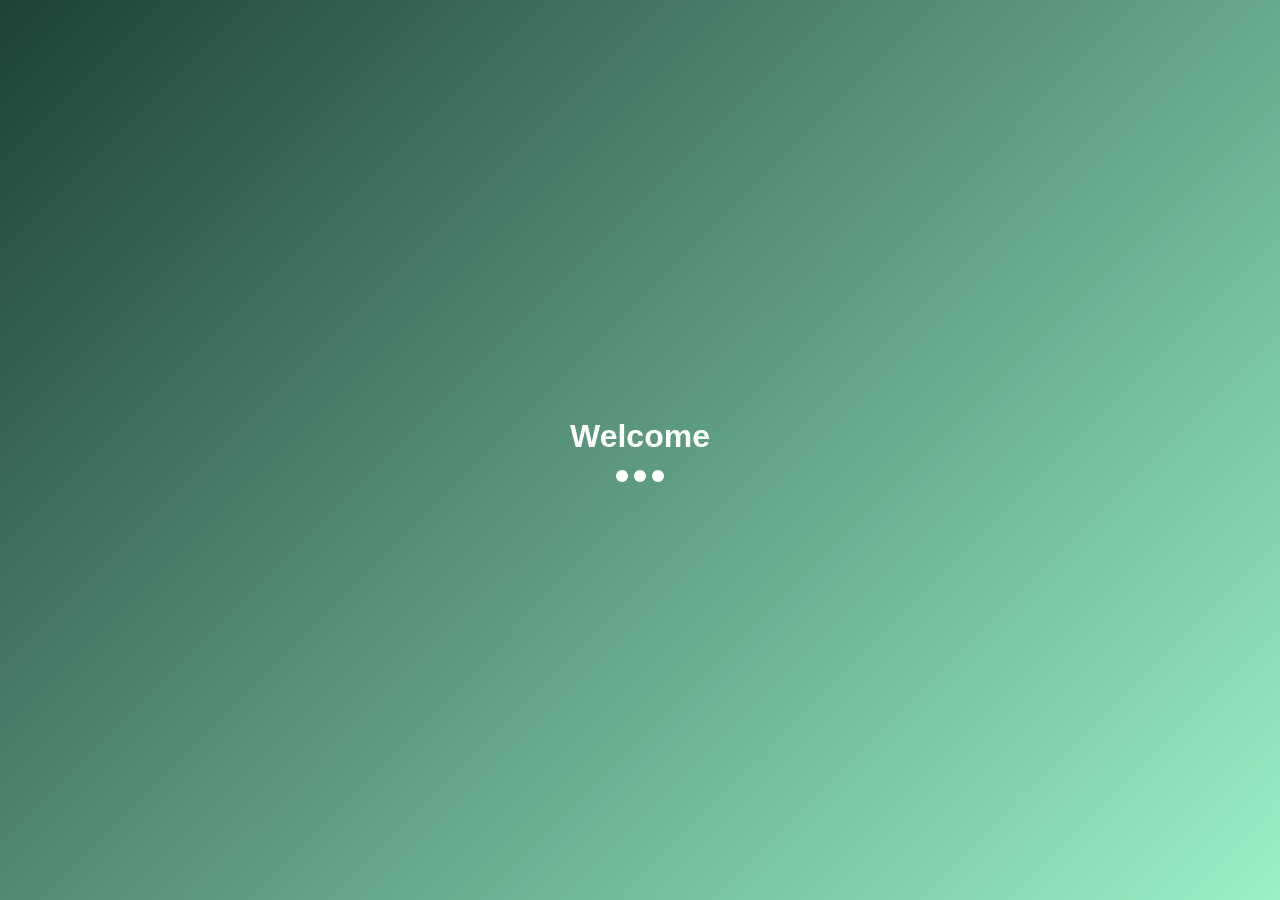
<file: index.html>
<!DOCTYPE html>
<html lang="en">
<head>
<meta charset="UTF-8">
<meta name="viewport" content="width=device-width, initial-scale=1.0">
<title>Welcome</title>

<link rel="stylesheet" href="Css/style.css">
<meta name="viewport" content="width=device-width, initial-scale=1.0, maximum-scale=1.0, user-scalable=no">


</head>

<body class="welcome-page">

<div class="welcome-screen">
    <h1>Welcome</h1>

    <div class="dots">
        <span></span>
        <span></span>
        <span></span>
    </div>
</div>

    <script src="Js/script.js" defer></script>
    
</body>
</html>
</file>
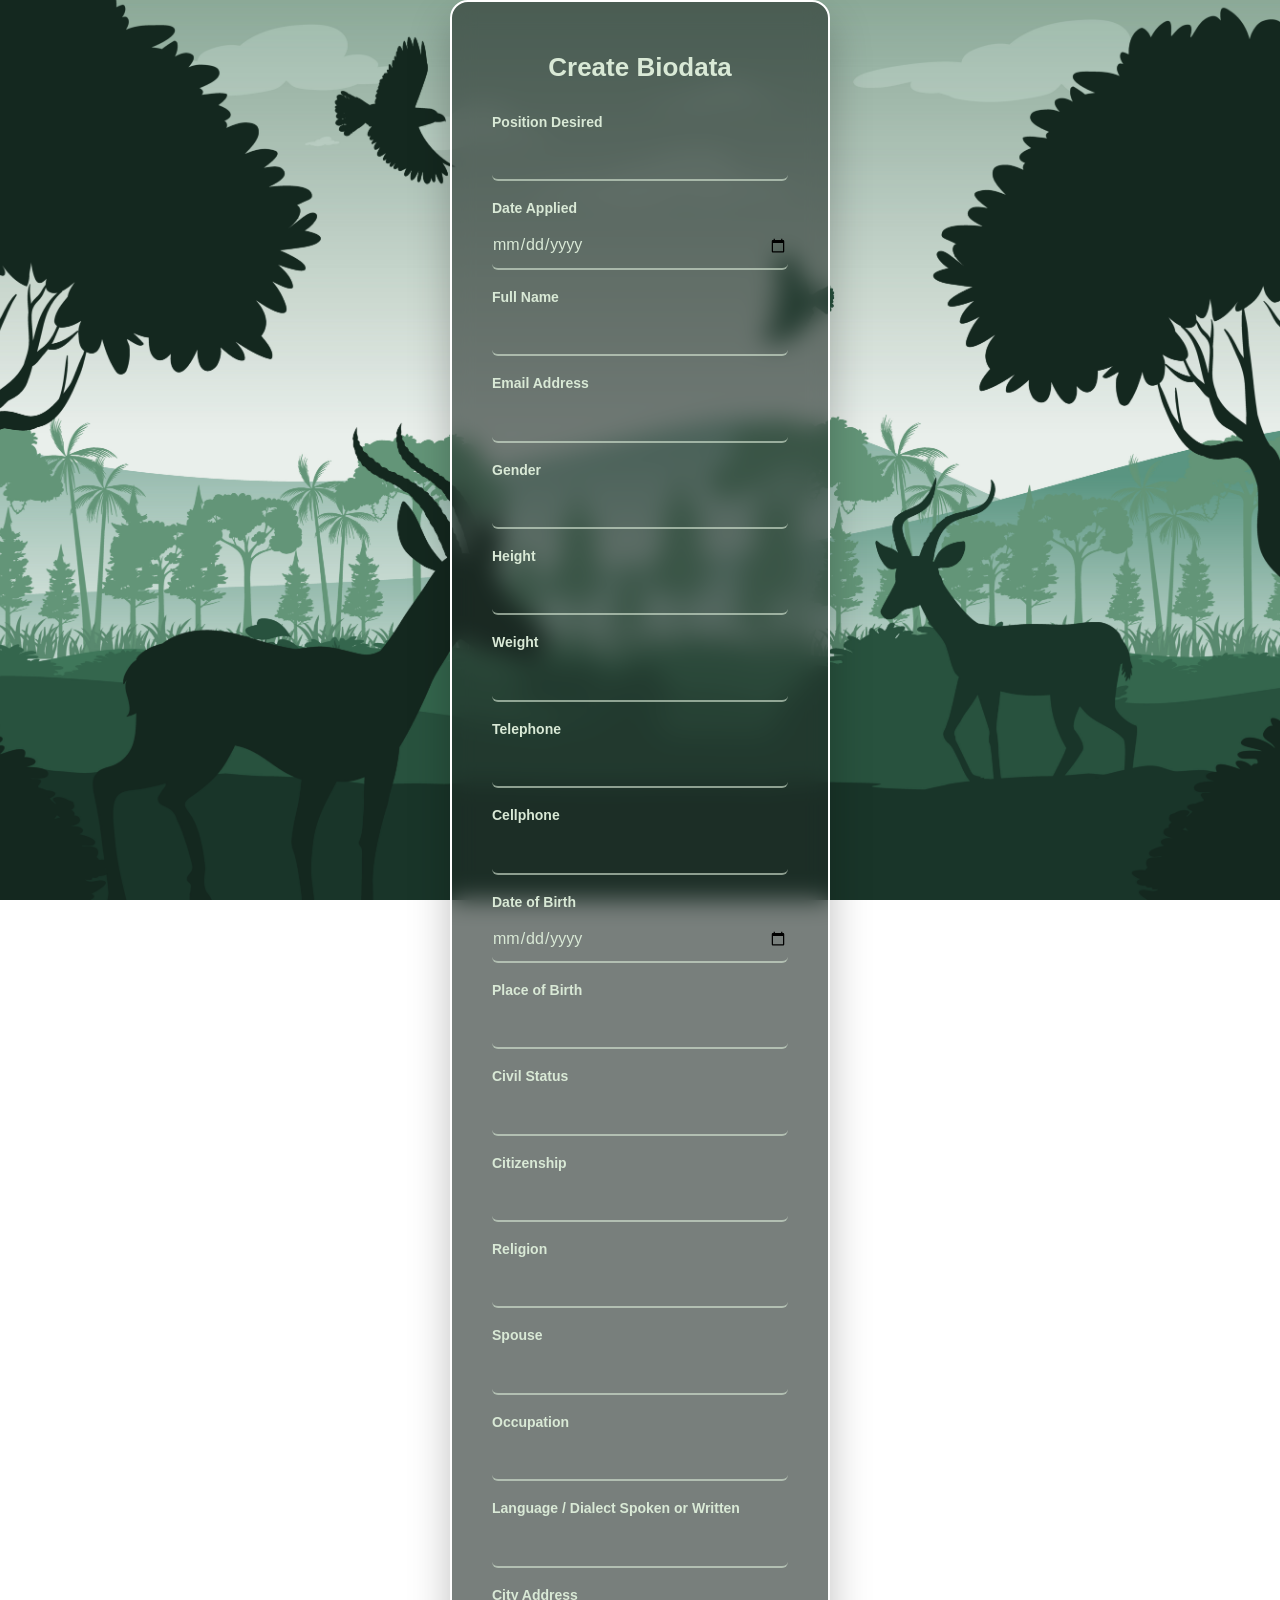
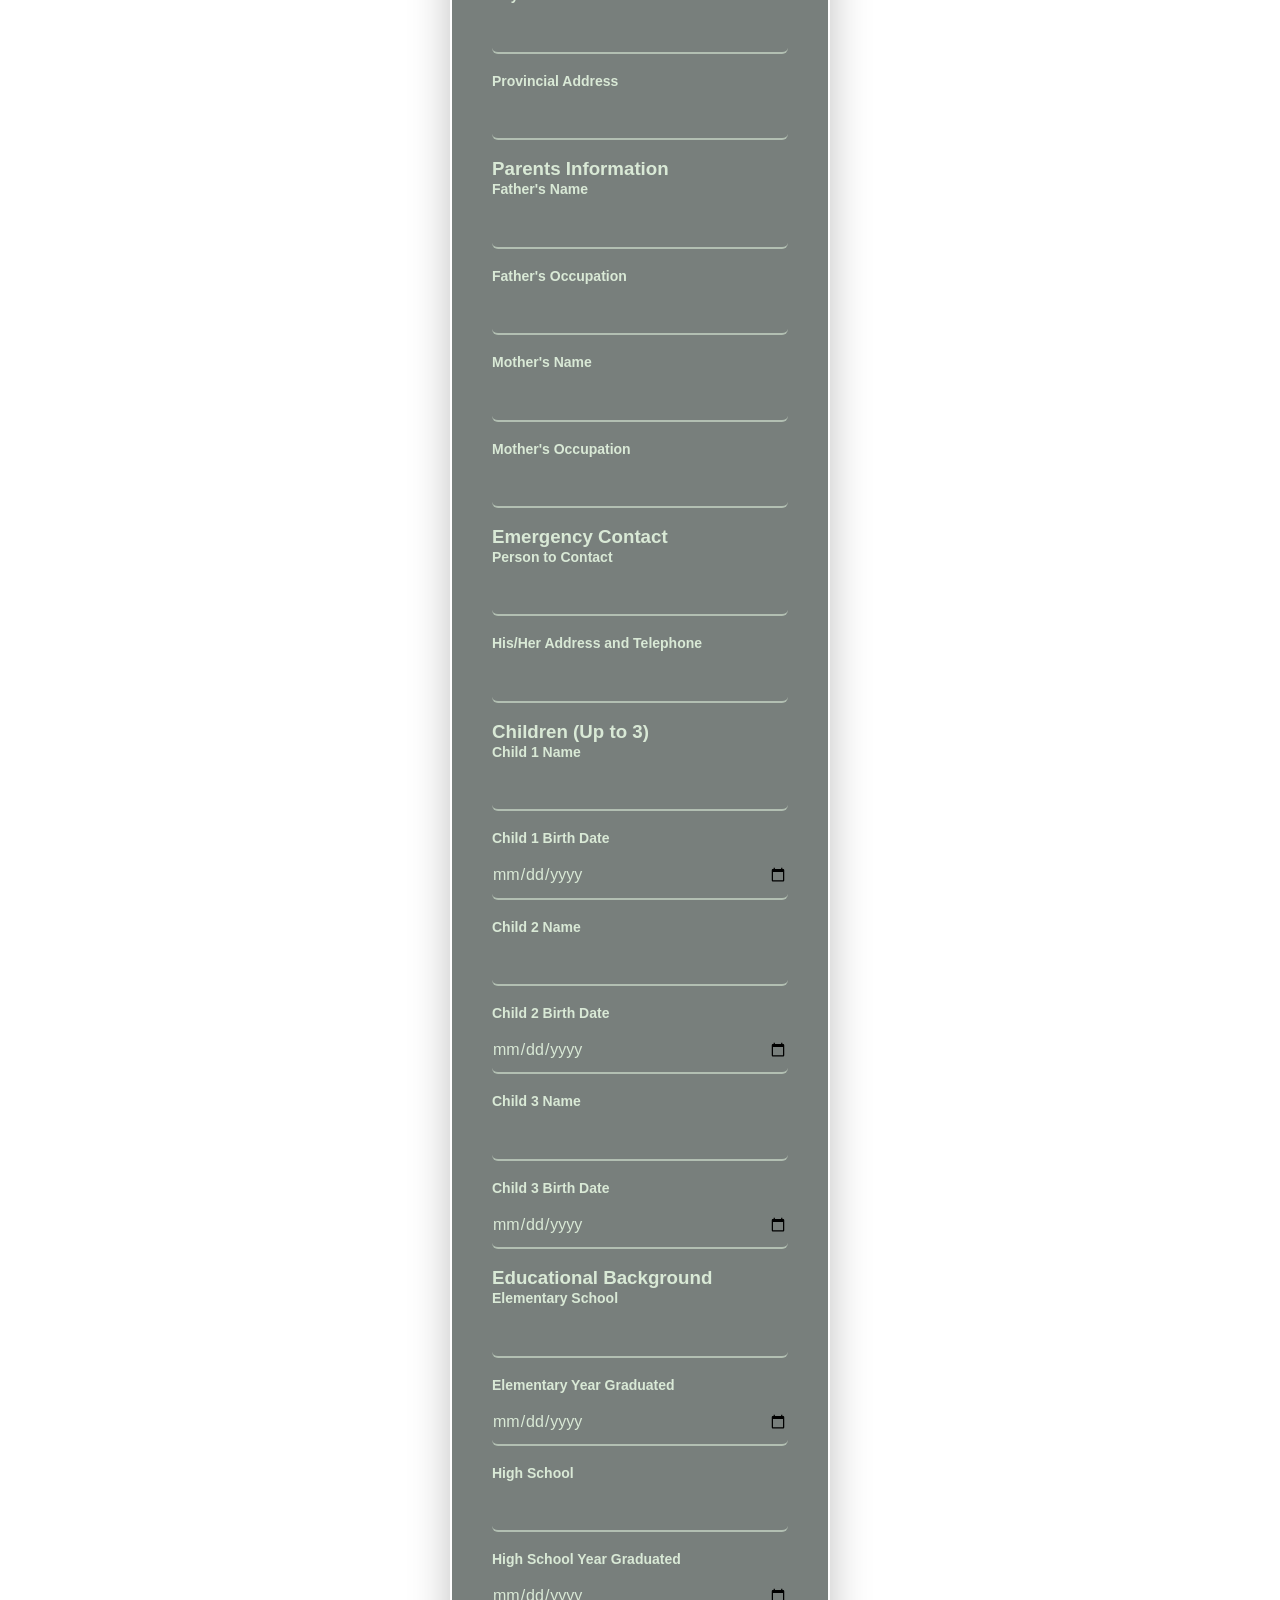
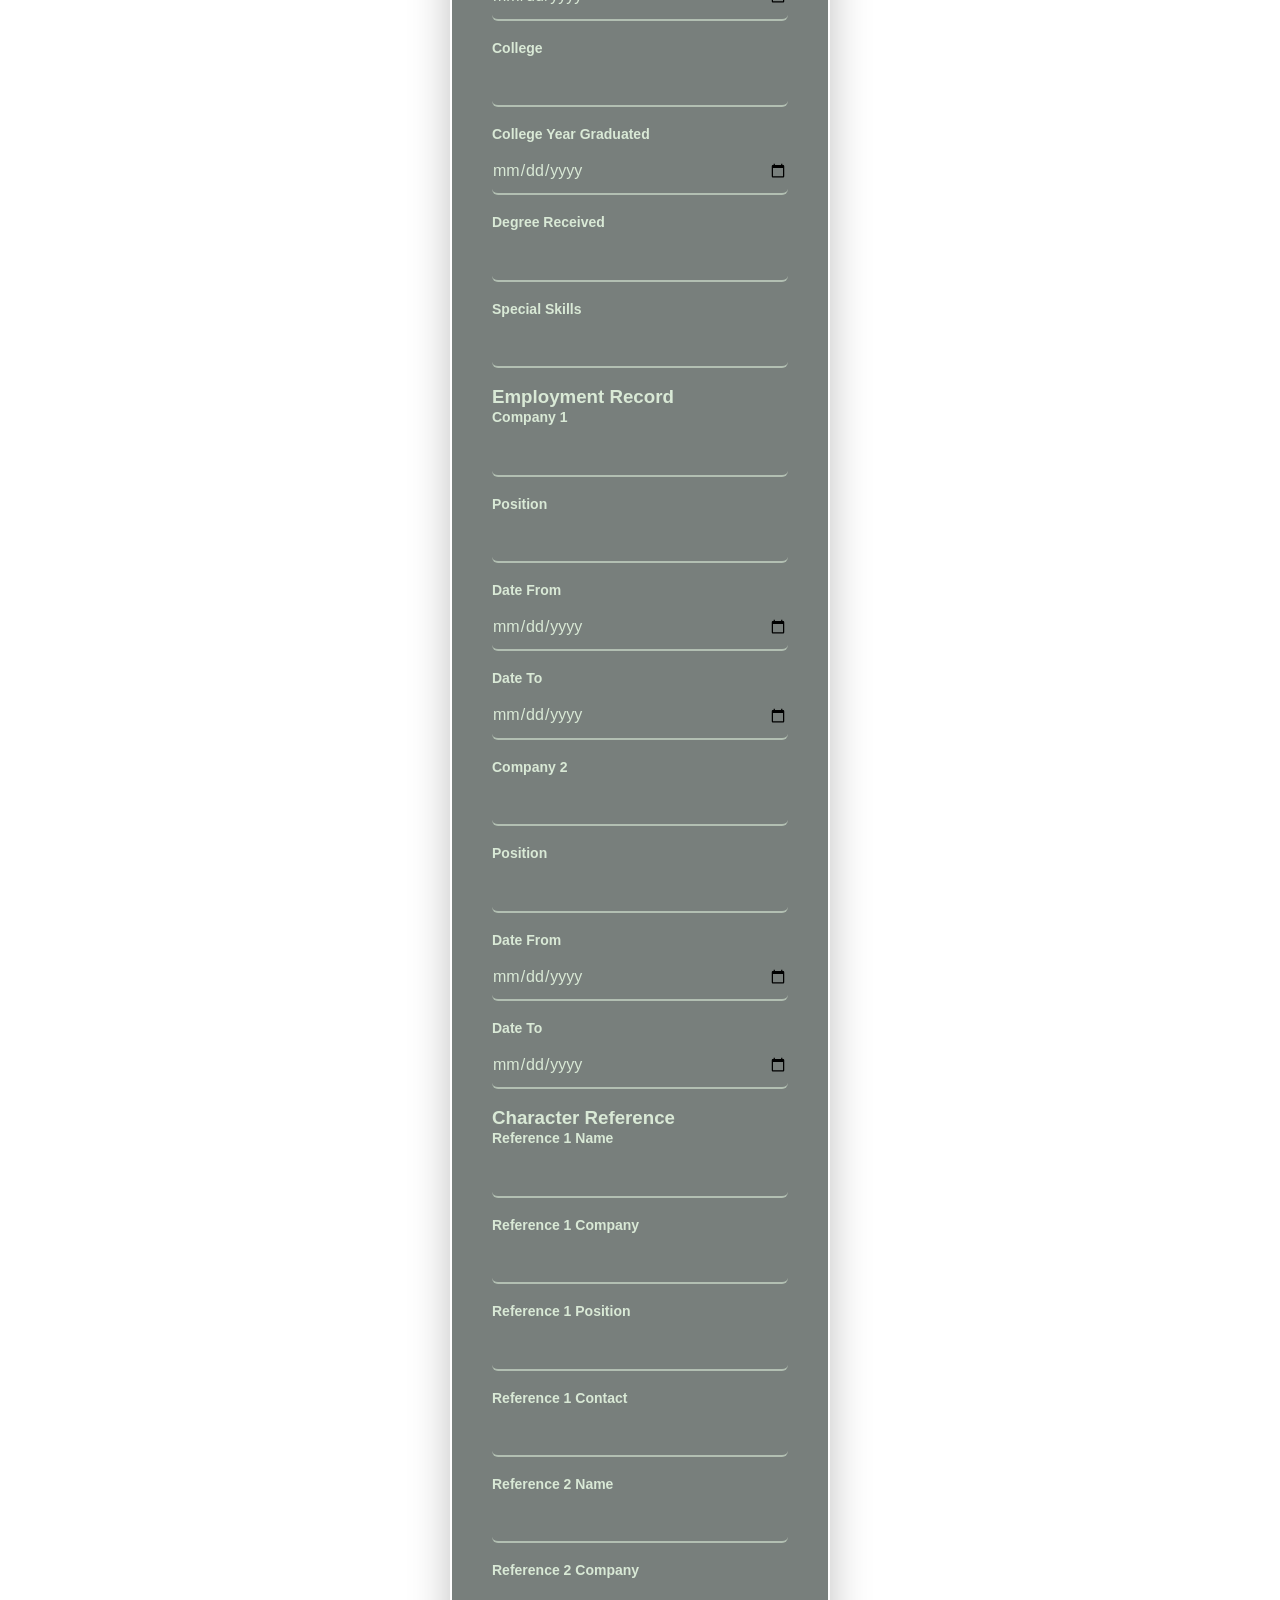
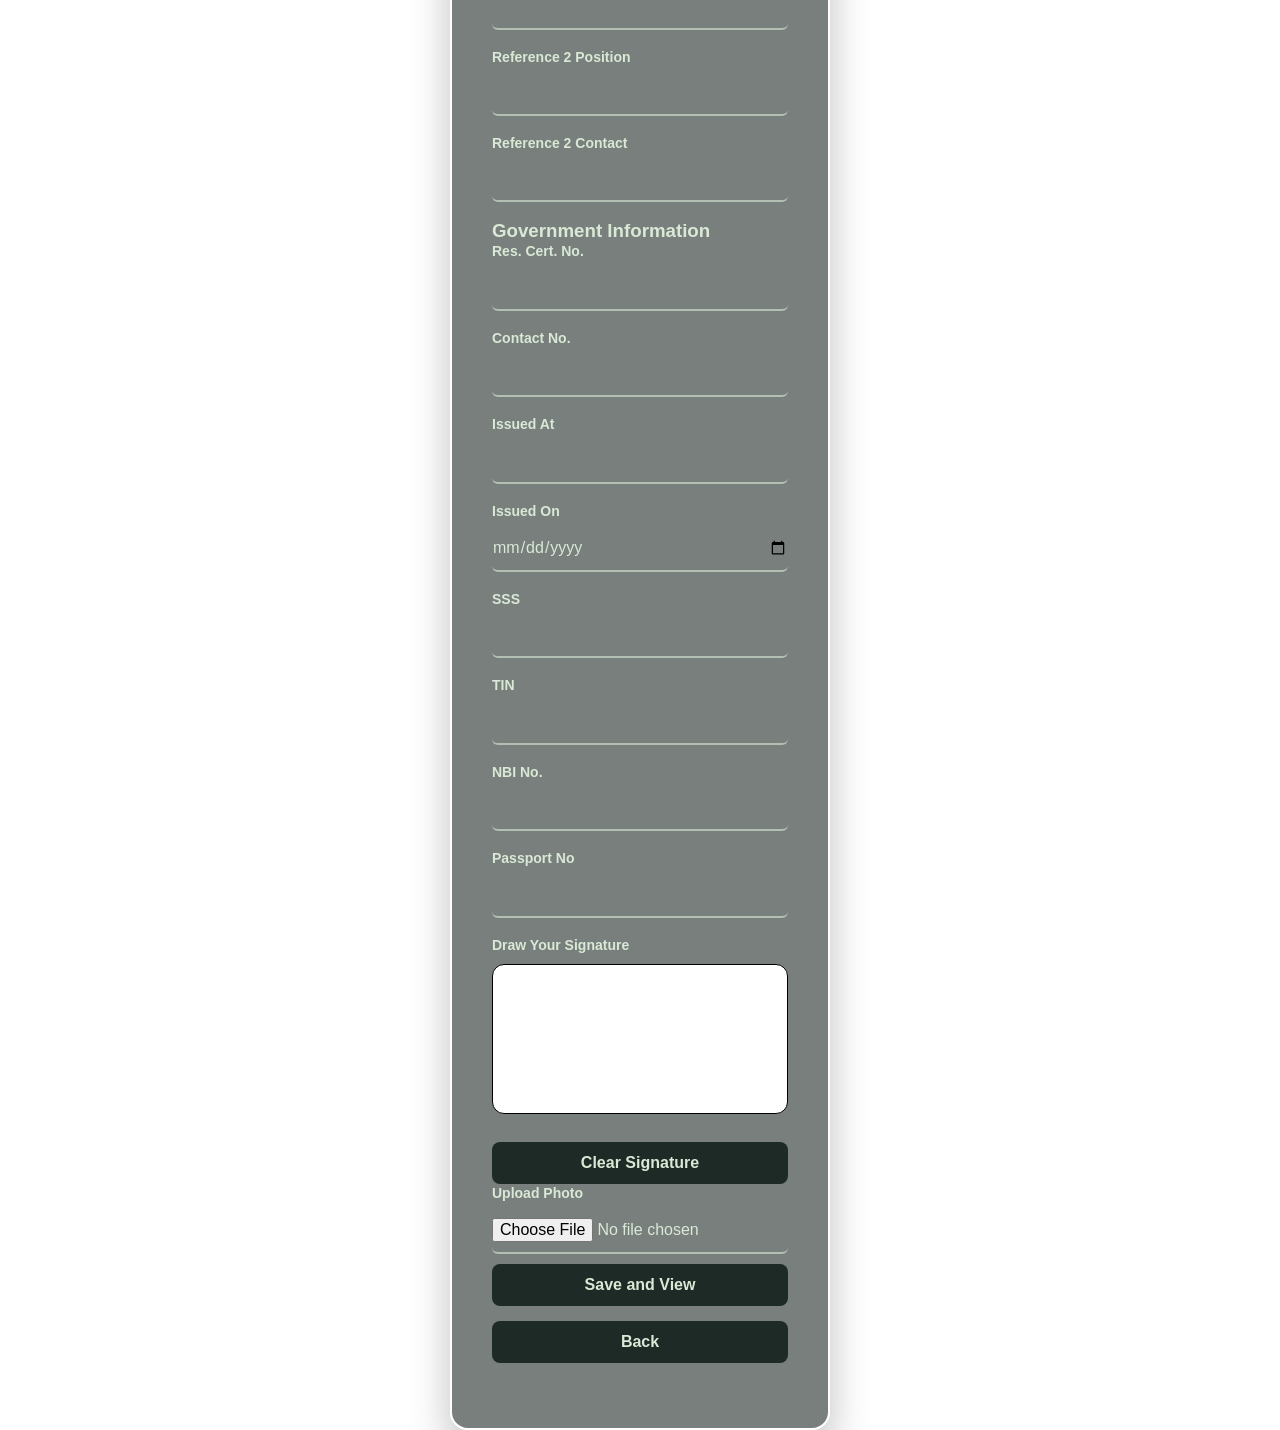
<file: create-biodata.html>
<!DOCTYPE html>
<html>
<head>
<title>Create Biodata</title>
<link rel="stylesheet" href="Css/style.css">
<meta name="viewport" content="width=device-width, initial-scale=1.0, maximum-scale=1.0, user-scalable=no">
</head>

<body class="create-biodata-page">

<div class="container">

<h2>Create Biodata</h2>

<!-- PERSONAL DATA -->

<label>Position Desired</label>
<input type="text" id="position"><br><br>

<label>Date Applied</label>
<input type="date" id="date"><br><br>

<label>Full Name</label>
<input type="text" id="name"><br><br>

<label>Email Address</label>
<input type="email" id="email"><br><br>

<label>Gender</label>
<input type="text" id="gender"><br><br>

<label>Height</label>
<input type="text" id="height"><br><br>

<label>Weight</label>
<input type="text" id="weight"><br><br>

<label>Telephone</label>
<input type="text" id="telephone"><br><br>

<label>Cellphone</label>
<input type="text" id="cellphone"><br><br>

<label>Date of Birth</label>
<input type="date" id="birth"><br><br>

<label>Place of Birth</label>
<input type="text" id="birthplace"><br><br>

<label>Civil Status</label>
<input type="text" id="civil"><br><br>

<label>Citizenship</label>
<input type="text" id="citizenship"><br><br>

<label>Religion</label>
<input type="text" id="religion"><br><br>

<label>Spouse</label>
<input type="text" id="spouse"><br><br>

<label>Occupation</label>
<input type="text" id="occupation"><br><br>

<label>Language / Dialect Spoken or Written</label>
<input type="text" id="language"><br><br>

<label>City Address</label>
<input type="text" id="city"><br><br>

<label>Provincial Address</label>
<input type="text" id="province"><br><br>

<!-- PARENTS -->

<h3>Parents Information</h3>

<label>Father's Name</label>
<input type="text" id="father"><br><br>

<label>Father's Occupation</label>
<input type="text" id="fatherjob"><br><br>

<label>Mother's Name</label>
<input type="text" id="mother"><br><br>

<label>Mother's Occupation</label>
<input type="text" id="motherjob"><br><br>

<!-- EMERGENCY -->

<h3>Emergency Contact</h3>

<label>Person to Contact</label>
<input type="text" id="emergency"><br><br>

<label>His/Her Address and Telephone</label>
<input type="text" id="emergencyDetails"><br><br>

<!-- CHILDREN -->

<h3>Children (Up to 3)</h3>

<label>Child 1 Name</label>
<input type="text" id="child1"><br><br>

<label>Child 1 Birth Date</label>
<input type="date" id="childBirth1"><br><br>

<label>Child 2 Name</label>
<input type="text" id="child2"><br><br>

<label>Child 2 Birth Date</label>
<input type="date" id="childBirth2"><br><br>

<label>Child 3 Name</label>
<input type="text" id="child3"><br><br>

<label>Child 3 Birth Date</label>
<input type="date" id="childBirth3"><br><br>

<!-- EDUCATIONAL BACKGROUND -->

<h3>Educational Background</h3>

<label>Elementary School</label>
<input type="text" id="elem"><br><br>

<label>Elementary Year Graduated</label>
<input type="date" id="elemYear"><br><br>

<label>High School</label>
<input type="text" id="hs"><br><br>

<label>High School Year Graduated</label>
<input type="date" id="hsYear"><br><br>

<label>College</label>
<input type="text" id="college"><br><br>

<label>College Year Graduated</label>
<input type="date" id="collegeYear"><br><br>

<label>Degree Received</label>
<input type="text" id="degree"><br><br>

<label>Special Skills</label>
<input type="text" id="skills"><br><br>


<!-- EMPLOYMENT -->

<h3>Employment Record</h3>

<label>Company 1</label>
<input type="text" id="company1"><br><br>

<label>Position</label>
<input type="text" id="position1"><br><br>

<label>Date From</label>
<input type="date" id="from1"><br><br>

<label>Date To</label>
<input type="date" id="to1"><br><br>

<label>Company 2</label>
<input type="text" id="company2"><br><br>

<label>Position</label>
<input type="text" id="position2"><br><br>

<label>Date From</label>
<input type="date" id="from2"><br><br>

<label>Date To</label>
<input type="date" id="to2"><br><br>

<!-- CHARACTER REFERENCE -->

<h3>Character Reference</h3>

<label>Reference 1 Name</label>
<input type="text" id="refname1"><br><br>

<label>Reference 1 Company</label>
<input type="text" id="refcompany1"><br><br>

<label>Reference 1 Position</label>
<input type="text" id="refposition1"><br><br>

<label>Reference 1 Contact</label>
<input type="text" id="refcontact1"><br><br>

<label>Reference 2 Name</label>
<input type="text" id="refname2"><br><br>

<label>Reference 2 Company</label>
<input type="text" id="refcompany2"><br><br>

<label>Reference 2 Position</label>
<input type="text" id="refposition2"><br><br>

<label>Reference 2 Contact</label>
<input type="text" id="refcontact2"><br><br>

<!-- GOVERNMENT INFO -->

<h3>Government Information</h3>

<label>Res. Cert. No.</label>
<input type="text" id="vrescert"><br><br>

<label>Contact No.</label>
<input type="text" id="vidcontact"><br><br>

<label>Issued At</label>
<input type="text" id="vissuedat"><br><br>

<label>Issued On</label>
<input type="date" id="vissuedon"><br><br>

<label>SSS</label>
<input type="text" id="vsss"><br><br>

<label>TIN</label>
<input type="text" id="vtin"><br><br>

<label>NBI No.</label>
<input type="text" id="vnbi"><br><br>

<label>Passport No</label>
<input type="text" id="vpassport"><br><br>

<label>Draw Your Signature</label>
<canvas id="signaturePad"
        width="375"
        height="120"
        style="border:1px solid black; display:block; margin-top:10px;">
</canvas>

<br>
<button type="button" onclick="clearSignature()">Clear Signature</button>

<label>Upload Photo</label>
<input type="file" id="photo" accept="image/*" onchange="previewPhoto(event)">
<br>
<img id="photoPreview" style="display:none; width:150px; height:150px; border:1px solid black; margin-top:10px;">

<!-- SAVE BUTTON -->

<button onclick="saveBiodata()">Save and View</button>
<a href="dashboard.html" class="back-button">Back</a>

</div>

<script src="Js/script.js"></script>

</body>
</html>
</file>
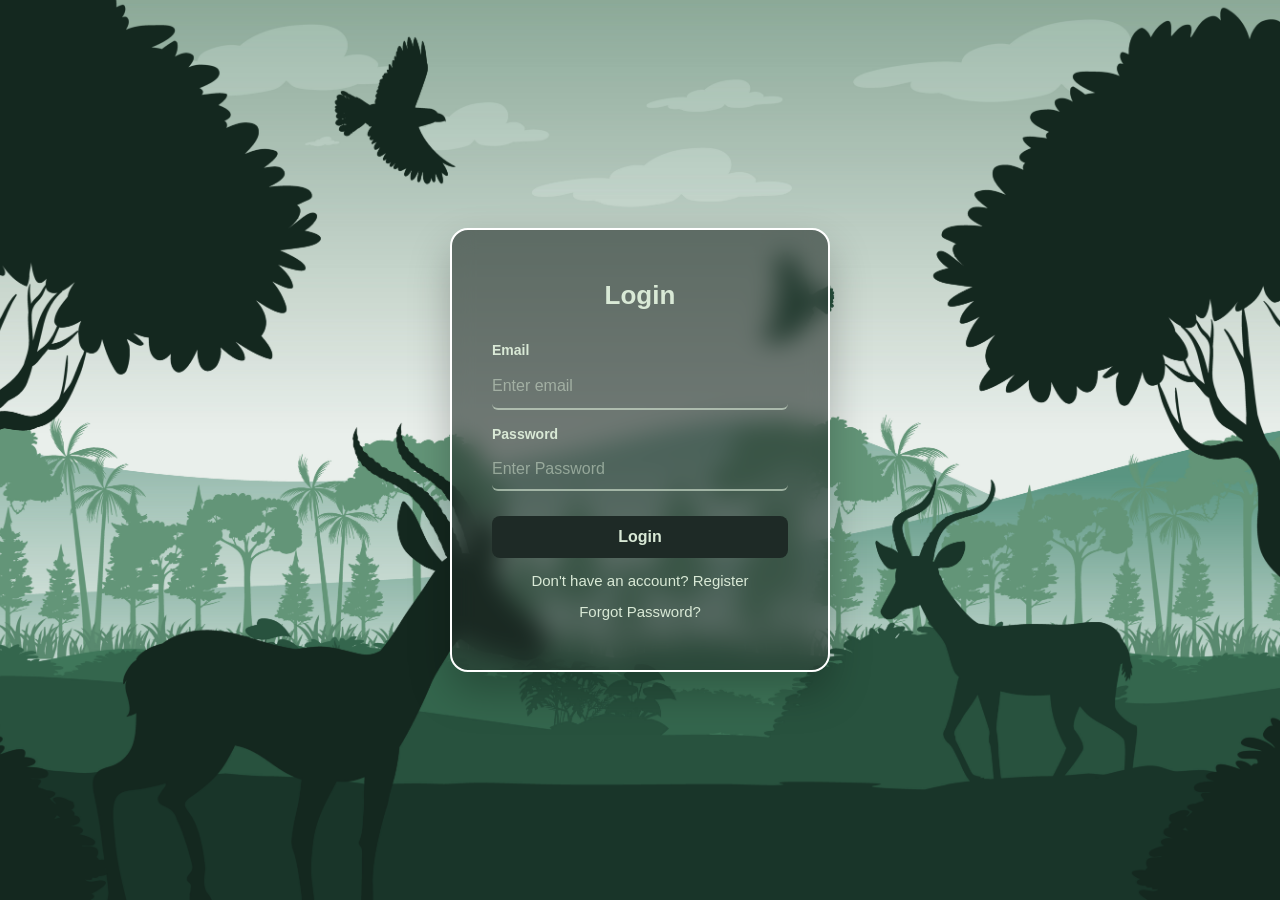
<file: dashboard.html>
<!DOCTYPE html>
<html lang="en">
<head>
    <meta charset="UTF-8">
    <title>Dashboard</title>
    <link rel="stylesheet" href="Css/style.css">
    <meta name="viewport" content="width=device-width, initial-scale=1.0, maximum-scale=1.0, user-scalable=no">

</head>
<body onload="loadDashboard()" class="dashboard">
<div class="container">
    <h2 id="welcomeUser"></h2>
    <button onclick="logout()" class="logout">Logout</button>
    <a href="create-biodata.html">Create Biodata</a>
    <a href="view-biodata.html">View Biodata</a>
</div>
<script src="Js/script.js"></script>
</body>
</html>
</file>
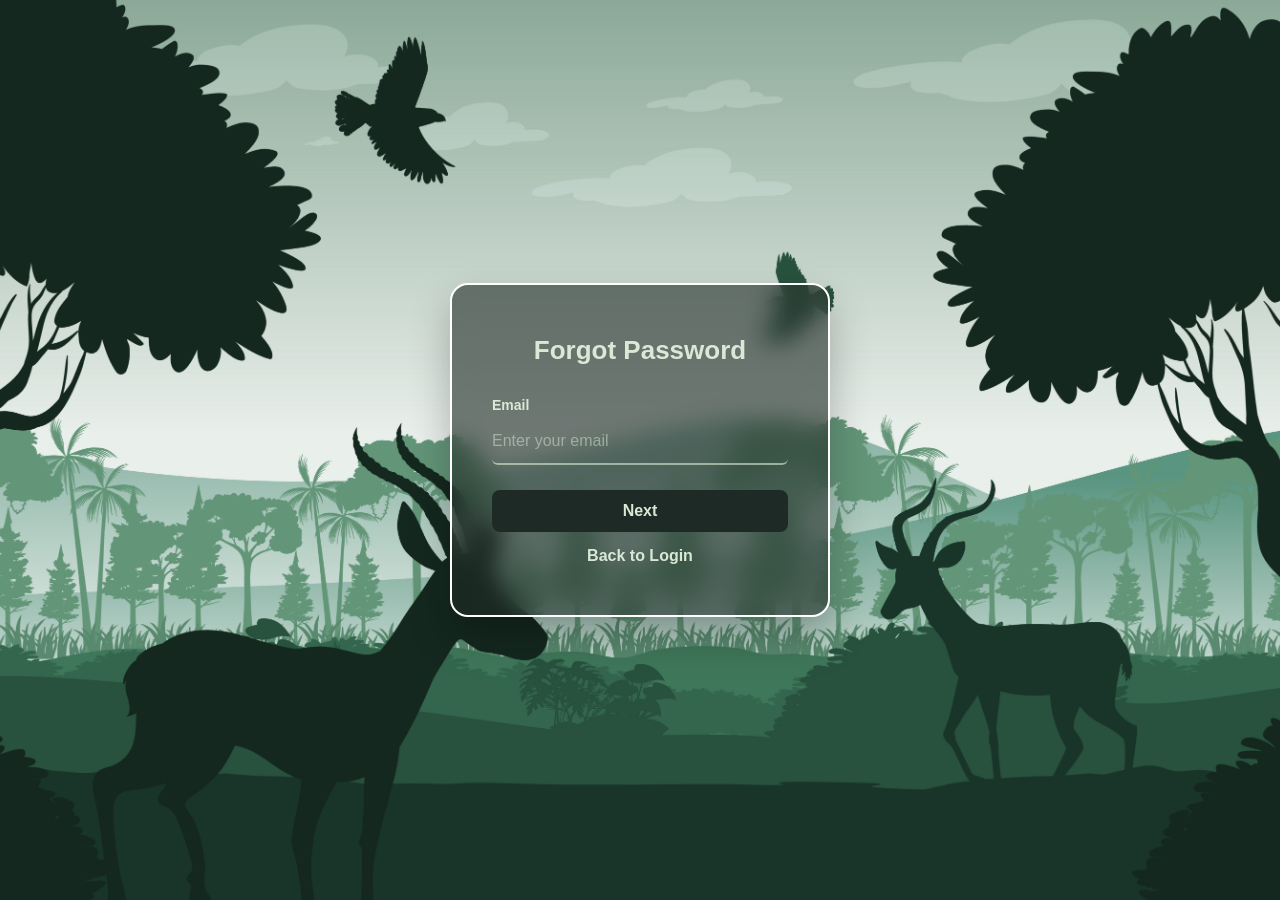
<file: forgot-pass.html>
<!DOCTYPE html>
<html lang="en">
<head>
    <meta charset="UTF-8">
    <title>Forgot Password</title>
    <link rel="stylesheet" href="Css/style.css">
    <meta name="viewport" content="width=device-width, initial-scale=1.0, maximum-scale=1.0, user-scalable=no">

</head>
<body>
<div class="container">
    <h2>Forgot Password</h2>
    <div class="form-group">
        <label>Email</label>
        <input type="email" id="forgotEmail" placeholder="Enter your email" onfocus="showRecentEmail()"
        oninput="this.value=this.value.toLowerCase()">
        <div id="emailSuggestion" class="suggestion-box"></div>

    </div>
    <div id="forgotError" class="error"></div>
    <button onclick="checkResetEmail()">Next</button>
    <a href="login.html">Back to Login</a>
</div>

<script src="Js/script.js"></script>
</body>
</html>
</file>
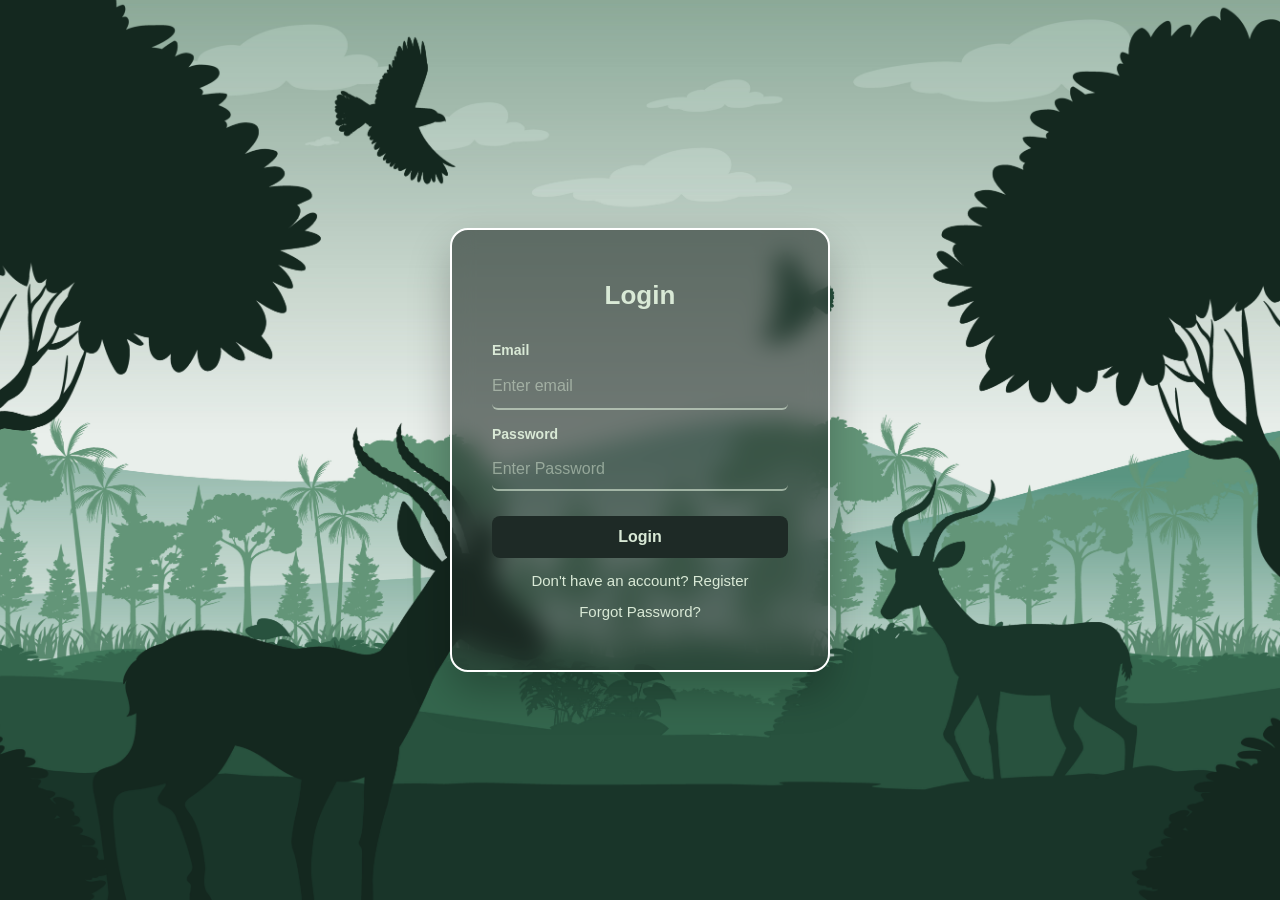
<file: login.html>
<!DOCTYPE html>
<html lang="en">
<head>
    <meta charset="UTF-8">
    <title>Login</title>
    <link rel="stylesheet" href="Css/style.css">
    <link rel="stylesheet" href="https://cdnjs.cloudflare.com/ajax/libs/font-awesome/6.5.0/css/all.min.css">
<meta name="viewport" content="width=device-width, initial-scale=1.0, maximum-scale=1.0, user-scalable=no">

</head>
<body>
<div class="container">
    <h2>Login</h2>
    <div class="form-group">
        <label>Email</label>
        <input type="email" id="loginEmail" placeholder="Enter email"
        onfocus="showRecentEmail()"
        oninput="this.value = this.value.toLowerCase(); hideSuggestion()">
    <div id="emailSuggestion" class="suggestion-box"></div>


    </div>
    <div class="form-group password-box">
    <label>Password</label>

    <div class="password-wrapper">
        <input type="password"
               id="loginPass"
               placeholder="Enter Password"
               oninput="toggleEyeVisibility('loginPass','loginEye')">

        <span class="eye"
              id="loginEye"
              onclick="togglePassword('loginPass', this)"
              style="display:none;">
            <i class="fa-solid fa-eye-slash"></i>
        </span>
    </div>
</div>


    <div id="loginError" class="error"></div>
    <button onclick="loginUser()">Login</button>
    <div class="links">
    <a href="register.html">Don't have an account? Register</a>
    <a href="forgot-pass.html">Forgot Password?</a>
</div>

</div>
<script src="Js/script.js"></script>
</body>
</html>
</file>
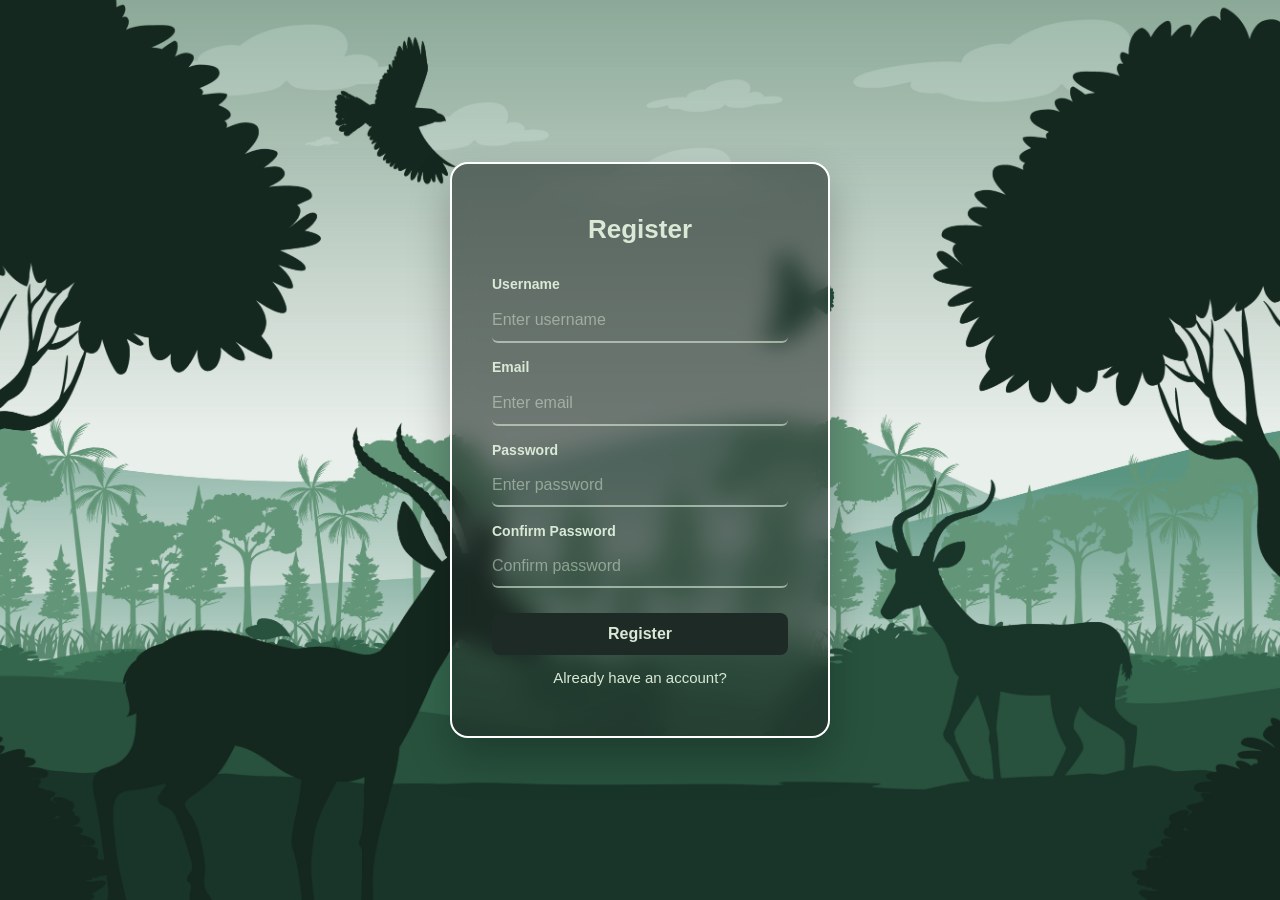
<file: register.html>
<!DOCTYPE html>
<html lang="en">
<head>
    <meta charset="UTF-8">
    <title>Register</title>
    <link rel="stylesheet" href="Css/style.css">
    <link rel="stylesheet" href="https://cdnjs.cloudflare.com/ajax/libs/font-awesome/6.5.0/css/all.min.css">
    <meta name="viewport" content="width=device-width, initial-scale=1.0, maximum-scale=1.0, user-scalable=no">

</head>
<body>

<div class="container">

    <h2>Register</h2>

    <div class="form-group">
        <label>Username</label>
        <input type="text" id="regUser" placeholder="Enter username">
    </div>

    <div class="form-group">
        <label>Email</label>
        <input type="email" id="regEmail" placeholder="Enter email"
         oninput="this.value=this.value.toLowerCase()">
    </div>

    <!-- PASSWORD -->
    <div class="form-group password-box">
        <label>Password</label>

        <div class="password-wrapper">
            <input type="password"
                   id="regPass"
                   placeholder="Enter password"
                   oninput="toggleEyeVisibility('regPass','regEye')">

            <span class="eye"
                  id="regEye"
                  onclick="togglePassword('regPass', this)"
                  style="display:none;">
                <i class="fa-solid fa-eye-slash"></i>
            </span>
        </div>
    </div>

    <!-- CONFIRM PASSWORD -->
    <div class="form-group password-box">
        <label>Confirm Password</label>

        <div class="password-wrapper">
            <input type="password"
                   id="regConfirm"
                   placeholder="Confirm password"
                   oninput="toggleEyeVisibility('regConfirm','regConfirmEye')">

            <span class="eye"
                  id="regConfirmEye"
                  onclick="togglePassword('regConfirm', this)"
                  style="display:none;">
                <i class="fa-solid fa-eye-slash"></i>
            </span>
        </div>
    </div>

    <div id="regError" class="error"></div>

    <button onclick="registerUser()">Register</button>

    <div class="links">
        <a href="login.html" class="underline-link">Already have an account?</a>
    </div>

</div>

<script src="Js/script.js"></script>

</body>
</html>
</file>
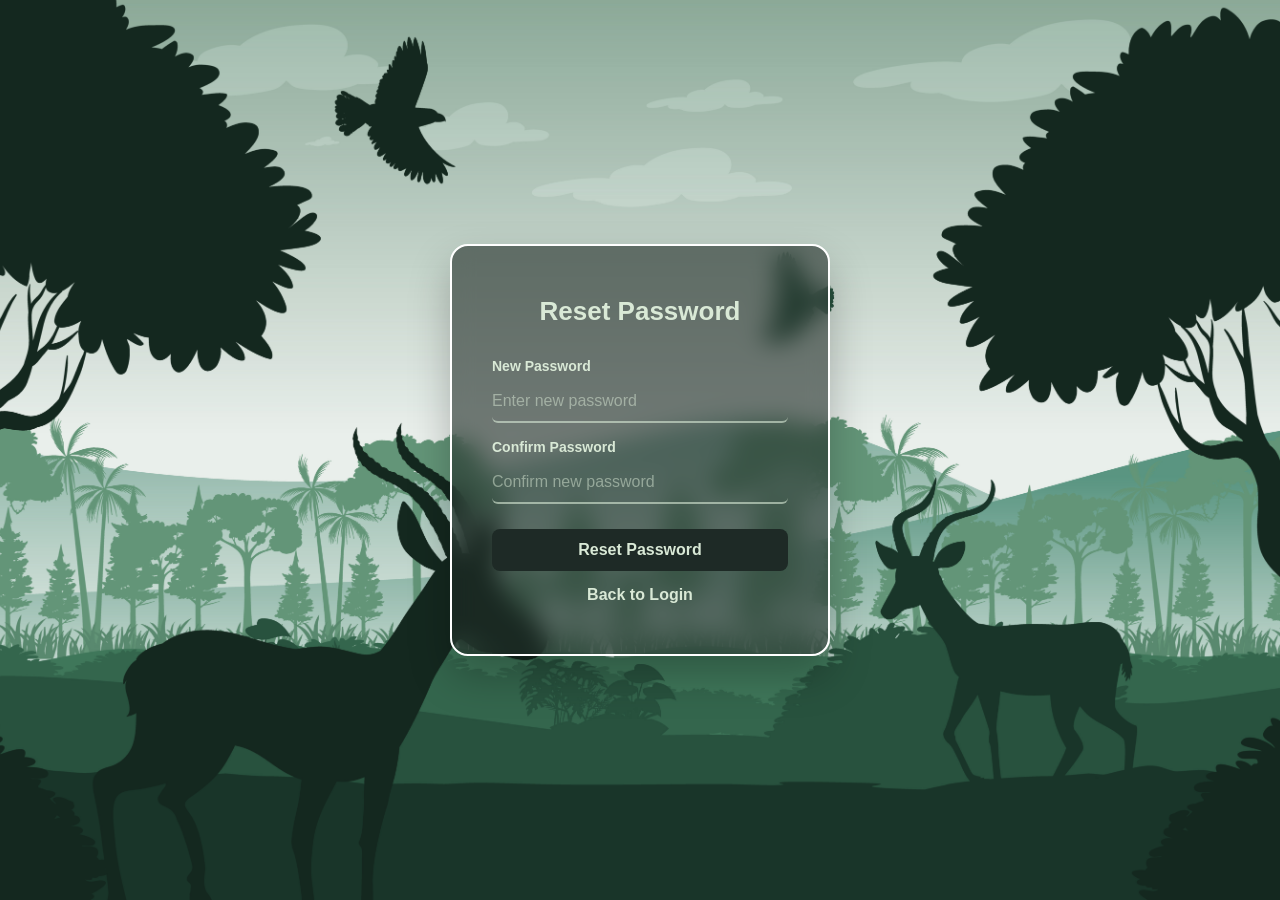
<file: reset-password.html>
<!DOCTYPE html>
<html lang="en">
<head>
<meta charset="UTF-8">
<title>Reset Password</title>
<link rel="stylesheet" href="Css/style.css">
<link rel="stylesheet" href="https://cdnjs.cloudflare.com/ajax/libs/font-awesome/6.5.0/css/all.min.css">
<meta name="viewport" content="width=device-width, initial-scale=1.0, maximum-scale=1.0, user-scalable=no">

</head>

<body>

<div class="container">

    <h2>Reset Password</h2>

    <!-- NEW PASSWORD -->
    <div class="form-group password-box">
        <label>New Password</label>
        <div class="password-wrapper">
            <input type="password" id="newPassword" placeholder="Enter new password"
                   oninput="toggleEyeVisibility('newPassword','newEye')">

            <span class="eye" id="newEye"
                  onclick="togglePassword('newPassword', this)"
                  style="display:none;">
                <i class="fa-solid fa-eye-slash"></i>
            </span>
        </div>
    </div>

    <!-- CONFIRM PASSWORD -->
    <div class="form-group password-box">
        <label>Confirm Password</label>
        <div class="password-wrapper">
            <input type="password" id="confirmPassword" placeholder="Confirm new password"
                   oninput="toggleEyeVisibility('confirmPassword','confirmEye')">

            <span class="eye" id="confirmEye"
                  onclick="togglePassword('confirmPassword', this)"
                  style="display:none;">
                <i class="fa-solid fa-eye-slash"></i>
            </span>
        </div>
    </div>

    <div id="resetError" class="error"></div>

    <button onclick="saveNewPassword()">Reset Password</button>

    <!-- FIXED POSITION -->
    <a href="login.html">Back to Login</a>

</div>

<script src="Js/script.js"></script>
</body>
</html>
</file>
<file: Css/style.css>
/* ===============================
   GLOBAL RESET
=============================== */
*{
    margin:0;
    padding:0;
    box-sizing:border-box;
    font-family:'Segoe UI', sans-serif;
}

/* =========================
BODY BACKGROUND - ALL PAGES
========================= */
body {
    background-image: url("../Images/body\ bg.jpg"); /* your forest image */
    background-size: cover;
    background-position: center;
    background-repeat: no-repeat;

    display: flex;
    justify-content: center;
    align-items: center;
    min-height: 100vh;

    font-family: 'Segoe UI', sans-serif;
    overflow-x: hidden;
}


/* ===============================
   MAIN CONTAINER
=============================== */
.container{
    width:450px;
    background:#fff;
    padding:35px;
    border-radius:15px;
    box-shadow:0 20px 40px rgba(0,0,0,0.3);
}

/* ===============================
   HEADINGS
=============================== */
h2{
    text-align:center;
    margin-bottom:20px;
    color:#1f4037;
}

/* ===============================
   FORM ELEMENTS
=============================== */
.form-group{
    margin-bottom:15px;
    position:relative; /* needed for suggestion box */
}

label{
    font-weight:600;
    font-size:14px;
}

input, textarea{
    width:100%;
    padding:10px;
    margin-top:6px;
    border-radius:6px;
    border:1px solid #ccc;
    font-size:16px;
    line-height:1.4;
}

/* ===============================
   BUTTONS
=============================== */
button{
    width:100%;
    padding:12px;
    background:#1f4037;
    color:white;
    border:none;
    border-radius:6px;
    font-weight:bold;
    cursor:pointer;
    margin-top:10px;
}

button:hover{
    background:#16302a;
}

.logout{
    background:crimson;
}

/* ===============================
   LINKS
=============================== */
a{
    display:block;
    text-align:center;
    margin-top:10px;
    font-size:13px;
    text-decoration:none;
    color:#1f4037;
}

a:hover{
    text-decoration:underline;
}

/* ===============================
   ERROR TEXT
=============================== */
.error{
    color:red;
    font-size:13px;
    margin-top:8px;
    font-weight: bold;
}

/* ===============================
   PASSWORD FIELD
=============================== */
.password-wrapper{
    position:relative;
    width:100%;
}

.password-wrapper input{
    width:100%;
    height:42px;
    padding-right:45px;
}

.password-wrapper .eye{
    position:absolute;
    right:20px;
    top:50%;
    transform:translateY(-37%);
    cursor:pointer;
    font-size:18px;
    display:flex;
    align-items:center;
    justify-content:center;
}
input[type="password"]::-ms-reveal,
input[type="password"]::-ms-clear{
    display:none;
}

/* ===============================
   EMAIL SUGGESTION BOX
=============================== */
.suggestion-box{
    position:absolute;
    top:100%;
    left:0;
    width:100%;
    background: rgba(30, 42, 38, 0.85);
    color: #D9E9D6;
    border:1px solid #ccc;
    border-radius:6px;
    display:none;
    z-index:10;
}

.suggestion-item{
    padding:8px;
    cursor:pointer;
}

.suggestion-item:hover{
    background: rgba(46, 58, 46, 0.6);
}

/* ===============================
   CREATE BIODATA PAGE
=============================== */
.form-container{
    width:800px;
    max-height:90vh;
    overflow-y:auto;
}

.section-title{
    margin-top:20px;
    margin-bottom:10px;
    font-weight:bold;
    color:#1f4037;
    border-bottom:2px solid #1f4037;
    padding-bottom:5px;
}

/* ===============================
   SIGNATURE PAD
=============================== */
#signaturePad{
    width:100%;
    max-width:400px;
    height:150px;
    border:1px solid black;
    border-radius:6px;
    cursor:crosshair;
}

/* ===============================
   PRE ELEMENT
=============================== */
pre{
    background:#f4f4f4;
    padding:15px;
    border-radius:6px;
}

/* ===============================
   LINKS SPECIAL CLASS
=============================== */
.links a{
    display:block;
    font-size:14px;
    margin-top:8px;
    text-align:center;
    color:#555;
    font-weight:bold;
}

.container a{
    display:block;
    text-align:center;
    margin-top:15px;
    font-size:16px;   /* bigger */
    font-weight:bold; /* bold */
    color:#1f4037;
    text-decoration:none;
}

/* ===============================
   VIEW BIODATA ONLY
=============================== */

.view-page{
    background:#f2f2f2;
    display:block;
    min-height:auto;
}

/* Container */
.view-page .container{
    width:1000px;
    background:white;
    padding:30px;
    margin:auto;
    box-shadow:0 0 10px rgba(0,0,0,0.2);
}

/* Header */
.view-page .header{
    display:flex;
    justify-content:space-between;
    align-items:center;
    margin-bottom:20px;
}

.view-page .header h2{
    flex:1;
    text-align:center;
    margin:0;
    font-size:40px;
    font-weight:bold;
}

/* Photo */
.view-page .photo-box{
    width:150px;
    height:150px;
    border:1px solid black;
    overflow:hidden;
}

.view-page .photo-box img{
    width:100%;
    height:100%;
    object-fit:cover;
}

/* Section Title */
.view-page .card-title{
    background:black;
    color:white;
    font-weight:bold;
    padding:10px;
    margin-top:10px;
    border-radius:12px;
}

/* Category Box */
.view-page .category{
    border:1px solid black;
    border-radius:12px;
    padding:15px;
    margin-top:10px;
}

/* Row */
.view-page .inline-row{
    display:flex;
    gap:30px;
}

/* Field */
.view-page .field{
    display:flex;
    flex:1;
    align-items:center;
    margin:8px 0;
}

/* Label */
.view-page .label{
    min-width:220px;
    font-weight:bold;
}

.view-page .label::after{
    content:" : ";
}

/* Value */
.view-page .value{
    flex:1;
    border-bottom:1px solid black;
    min-height:20px;
}

/* Signature */
.view-page .signature-box{
    text-align:center;
    margin-top:20px;
    position:relative;
}

.view-page .signature-line{
    width:70%;
    margin:5px auto;
    border-bottom:1px solid black;
}

.view-page #vSignature{
    width:250px;
    height:60px;
    object-fit:contain;
    display:block;
    margin:0 auto;
}

/* Flex Gap */
.view-page .flex-row-gap{
    display:flex;
    gap:40px;
    margin-top:10px;
}

/* ===============================
   SIGNATURE PAD (CREATE PAGE)
=============================== */

#signaturePad {
    background-color: #ffffff; /* white background for signature box */
    border: 2px solid #2E3A2E; /* optional forest green border */
    border-radius: 12px;
}


/* Print */
@media print {

    @page {
        size: A4;
        margin: 5mm;
    }

    body {
        background: white !important;
        margin: 0;
        padding: 0;
    }

    button, a {
        display: none !important;
    }

    .view-page .container {
        width: 100% !important;
        padding: 5px !important;       /* shrink padding */
        margin: 0 !important;
        box-shadow: none !important;
        font-size: 11px !important;    /* slightly smaller text */
        line-height: 1 !important;     /* tighter lines */

        transform: scale(0.99);         /* shrink more to fit */
        transform-origin: top center;
        page-break-inside: avoid;
    }

    .card-title {
        margin-top: 4px !important;
        margin-bottom: 2px !important;
        padding: 3px !important;
        font-size: 12px !important;
        -webkit-print-color-adjust: exact !important;
        print-color-adjust: exact !important;
    }

    .category {
        padding: 5px !important;
        margin-top: 3px !important;
        -webkit-print-color-adjust: exact !important;
        print-color-adjust: exact !important;
    }

    .inline-row {
        gap: 8px !important;
    }

    .field {
        margin: 1px 0 !important;
    }

    .value {
        min-height: 12px !important;
    }

    .flex-row-gap {
        margin-top: 5px !important;
        gap: 15px !important;
    }

    .flex-item .field {
        margin: 2px 0 !important;
    }

    #vSignature {
        width: 140px !important;
        height: 40px !important;
    }

    .signature-box {
        margin-top: 10px !important;
    }
    /* ===============================
   FIX GOVERNMENT + CERTIFICATION POSITION
=============================== */

    .flex-row-gap {
        display: flex !important;
        align-items: flex-start !important;
        gap: 30px !important;
    }

    /* Make government section stay aligned left */
    .flex-item {
        flex: 1 !important;
    }

    /* Move certification to align properly */
    .cert-box {
        flex: 1 !important;
        margin-top: 0 !important;
        padding-left: 20px !important;
        text-align: justify;
        line-height: 1.2;
    }

    /* Signature alignment fix */
    .signature-box {
        margin-top: 20px !important;
        text-align: center;
    }

    #vSignature {
        display: block;
        margin: 0 auto;
    }
}


/* ===============================
   FIX LABEL + UNDERLINE SPACING
=============================== */

/* Make label narrower so underline is closer */
.view-page .label{
    min-width:160px;   /* was 220px */
}

/* Reduce gap between label and underline */
.view-page .field{
    gap:8px;
}

/* Make underline closer and cleaner */
.view-page .value{
    border-bottom:1px solid black;
    padding-bottom:2px;
}

/* ===============================
   FIX EMERGENCY TEXT TOO NEAR LABEL
=============================== */

.view-page .field{
    align-items:flex-start;
}

.view-page .value{
    padding-left:6px;   /* adds small space from label */
}

/* ===============================
   GOVERNMENT ID SECTION BALANCE
=============================== */

/* Make flex section more balanced */
.view-page .flex-row-gap{
    align-items:flex-start;
}

/* Reduce space between government id fields */
.view-page .flex-item .field{
    margin:4px 0 !important;
}

/* Make government box width controlled */
.view-page .flex-item{
    flex:1;
}

/* ===============================
   CERTIFICATION TEXT BALANCE
=============================== */

.view-page .cert-box{
    flex:1;
    padding-left:20px;
    font-size:14px;
    line-height:1.4;
    text-align:justify;
}

/* ===============================
   SIGNATURE CENTERING + BALANCE
=============================== */

.view-page .signature-box{
    margin-top:15px;
    text-align:center;
}

.view-page #vSignature{
    display:block;
    margin:0 auto;
}

.view-page .signature-line{
    width:60%;   /* slightly shorter for balance */
}

/* ===============================
   FIX CERTIFICATION POSITION
=============================== */
.view-page .cert-box{
    flex:1;
    margin-top:30px;
    padding-left:0;
    position:relative;
    left:-10px;   /* adjust this number until it matches */
}

/* SUPER CLOSE LABEL + UNDERLINE */
.view-page .field{
    display:flex;
    align-items:center;
    gap:3px;   /* extremely small space */
}

/* Keep labels same width for alignment */
.view-page .label{
    min-width:170px;   /* adjust smaller if you want */
    font-weight:bold;
}

/* Underline takes ALL available space */
.view-page .value{
    flex:1;
    border-bottom:1px solid black;
    min-height:18px;
    padding-left:2px;
}

.welcome-screen {
    position: fixed;
    inset: 0;
    background: linear-gradient(135deg,#1f4037,#99f2c8);

    display: flex;
    flex-direction: column;
    justify-content: center;
    align-items: center;

    color: white;
}

.dots {
    margin-top: 15px;
    display: flex;
    gap: 6px;
}

.dots span {
    width: 12px;
    height: 12px;
    background: white;
    border-radius: 50%;
    animation: bounce 1s infinite ease-in-out;
}

.dots span:nth-child(2) { animation-delay: 0.2s; }
.dots span:nth-child(3) { animation-delay: 0.4s; }

@keyframes bounce {
    0%, 80%, 100% {
        transform: translateY(0);
        opacity: 0.4;
    }
    40% {
        transform: translateY(-10px);
        opacity: 1;
    }
}

/* =========================
BODY BACKGROUND
========================= */


/* =========================
CONTAINER / LOGIN BOX
========================= */
.container {
    position: relative;
    width: 380px;
    padding: 50px 40px;
    border-radius: 18px;
    overflow: hidden;

    /* Dark glass effect matching background */
    background: rgba(30, 42, 38, 0.6); /* semi-transparent dark tone */
    backdrop-filter: blur(12px); /* blur the background behind */
    border: 2px solid #FFFFFF; /* white border for contrast */

    box-shadow: 0 20px 40px rgba(0,0,0,0.25);
    color: #D9E9D6; /* light text for readability */
}

/* =========================
HEADER
========================= */
h2 {
    text-align: center;
    margin-bottom: 30px;
    font-size: 26px;
    font-weight: 600;
    color: #D9E9D6;
}

/* =========================
INPUTS (UNDERLINE + FOCUS)
========================= */
input {
    width: 100%;
    padding: 10px 0;
    border: none;
    border-bottom: 2px solid rgba(217,233,214,0.6); /* underline light */
    background: transparent;
    font-size: 16px;
    color: #D9E9D6;
    outline: none;
    transition: all 0.3s ease;
}

/* Placeholder for floating effect */
input::placeholder {
    color: rgba(217,233,214,0.5);
}

/* Focus underline */
input:focus {
    border-color: #88C9F9; /* light accent for focus */
}

/* =========================
BUTTON
========================= */
button {
    width: 100%;
    padding: 12px;
    border: none;
    border-radius: 8px;

    background: #1E2A26; /* dark forest green button */
    color: #D9E9D6;
    font-size: 16px;
    font-weight: 600;
    cursor: pointer;
    transition: all 0.3s ease;
}

button:hover {
    background: #4A7A49; /* lighter forest green on hover */
    box-shadow: 0 8px 18px rgba(0,0,0,0.3);
}

/* =========================
LINKS - SIZE & COLOR
========================= */
.links a {
    display: block;
    text-align: center;
    margin-top: 14px;
    font-size: 15px; /* bigger text */
    font-weight: 500;
    color: #D9E9D6; /* light forest tone for all links */
    text-decoration: none;
    transition: 0.2s ease;
}

/* Hover effect */
.links a:hover {
    color: #88C9F9; /* accent color for hover */
    text-decoration: underline;
}

/* Optional: make "Already have an account" match "Forgot Password" */
a[href="login.html"] {
    color: #D9E9D6; /* same color as forgot password link */
}

a[href="login.html"]:hover {
    color: #88C9F9;
}

/* =========================
ERROR MESSAGE
========================= */


/* =========================
DASHBOARD BUTTONS ONLY (CSS-ONLY)
========================= */
.dashboard a,
.dashboard button {
    background: #2E3A2E !important; /* dark forest green */
    color: #D9E9D6 !important;       /* light text */
    font-weight: 600;
    padding: 10px 18px;
    border-radius: 8px;
    border: none;
    text-decoration: none;
    display: inline-block;
    transition: all 0.3s ease;
}

.dashboard a:hover,
.dashboard button:hover {
    background: #4A7A49 !important; /* lighter forest green on hover */
    color: #ffffff !important;
}
/* ===============================
   CREATE BIODATA PAGE BACKGROUND ONLY
=============================== */
/* =========================
CREATE BIODATA PAGE BACKGROUND
========================= */
body.create-biodata-page {
    background-image: url("../Images/body\ bg.jpg"); /* forest image */
    background-size: cover;           /* fills screen */
    background-position: center;      /* centers image */
    background-repeat: no-repeat;     
    background-attachment: fixed;     /* makes image stay in place */

    display: flex;
    justify-content: center;
    align-items: flex-start;          /* form starts from top */
    min-height: 100vh;
    overflow-y: auto;                 /* scrolls form if content too tall */
}

/* =========================
VIEW BIODATA PAGE - ORIGINAL TEXT COLOR
========================= */
.view-page, 
.view-page .container,
.view-page .field,
.view-page .label,
.view-page .value,
.view-page .category,
.view-page .header h2,
.view-page .cert-box {
    color: black;  /* original dark forest green text */
}
/* =========================
BACK BUTTON STYLE - MATCH ALL BUTTONS
========================= */
.back-button {
    width: 100%;        /* same width as other buttons */
    padding: 12px;      /* same padding */
    border: none;
    border-radius: 8px;
    background: #1E2A26; /* same dark forest green */
    color: #D9E9D6 !important;    /* same text color */
    font-size: 16px;
    font-weight: 600;
    cursor: pointer;
    margin-bottom: 15px; /* spacing from form or content */
    transition: all 0.3s ease;
}

.back-button:hover {
    background: #4A7A49; /* same hover effect */
    box-shadow: 0 8px 18px rgba(0,0,0,0.3);
}

.button-group {
    width: 380px;          /* same width as your container buttons */
    margin: 20px auto;     /* center below container */
    display: flex;
    flex-direction: column; /* stack vertically */
    gap: 12px;             /* spacing between buttons */
}

/* Style for <button> and back link */
.button-group button,
.button-group .back-button {
    width: 100%;
    padding: 12px;
    border-radius: 18px;   /* matches other buttons */
    background: #1E2A26;   /* dark forest green */
    color: #D9E9D6;
    font-size: 16px;
    font-weight: 600;
    text-align: center;
    text-decoration: none;
    cursor: pointer;
    transition: all 0.3s ease;
    border: none;
}

/* Hover effect */
.button-group button:hover,
.button-group .back-button:hover {
    background: #4A7A49;
    box-shadow: 0 8px 18px rgba(0,0,0,0.3);
}

/* Target elements that use inline green color */
[style*="color: green"] {
    color: #2bc59c !important; /* dark text for contrast */
    padding: 8px 12px;
    font-weight: bold;
    display: inline-block;
    margin: 5px 0;
    text-align: center;
}

/* ===============================
   MOBILE RESPONSIVE (up to 480px width)
=============================== */
@media screen and (max-width: 480px) {

    body, .container, .form-container, .button-group {
        width: 95% !important;
        padding: 20px !important;
        margin: 0 auto;
    }

    h2 {
        font-size: 20px !important;
    }

    input, textarea, button, .back-button {
        font-size: 14px !important;
        padding: 10px !important;
    }

    .view-page .container {
        width: 95% !important;
        padding: 15px !important;
    }

    .view-page .inline-row,
    .view-page .flex-row-gap {
        flex-direction: column;
        gap: 10px;
    }

    .view-page .label {
        min-width: 120px !important;
        font-size: 14px;
    }

    .view-page .value {
        font-size: 14px;
    }

    #signaturePad {
        height: 120px;
    }
}
</file>
